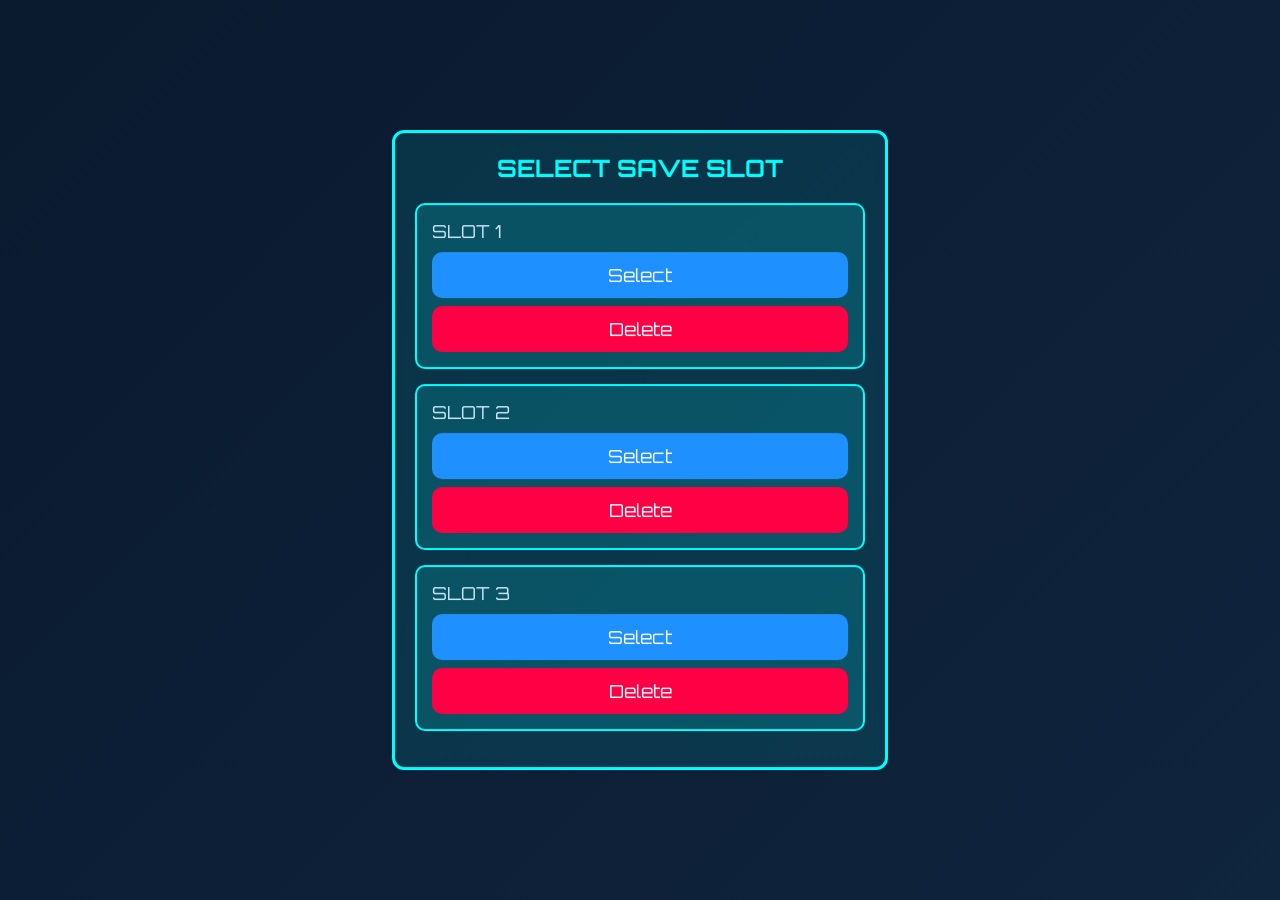
<file: Group 45 Assignment/index.html>
<!DOCTYPE html>
<html lang="en">

<head>
    <meta charset="UTF-8">
    <title>The Helmet Forge — Save Slots</title>
    <link rel="stylesheet" href="css/layout.css">
    <link href="https://fonts.googleapis.com/css2?family=Orbitron:wght@400;600;800&display=swap" rel="stylesheet">
</head>

<body>

    <div id="save-slots">
        <h2>SELECT SAVE SLOT</h2>

        <div class="slot-row">

            <div class="slot-box" data-slot="1">
                <p>SLOT 1</p>
                <button class="select-btn" data-slot="1">Select</button>
                <button class="delete-btn delete-slot" data-slot="1">Delete</button>
            </div>

            <div class="slot-box" data-slot="2">
                <p>SLOT 2</p>
                <button class="select-btn" data-slot="2">Select</button>
                <button class="delete-btn delete-slot" data-slot="2">Delete</button>
            </div>

            <div class="slot-box" data-slot="3">
                <p>SLOT 3</p>
                <button class="select-btn" data-slot="3">Select</button>
                <button class="delete-btn delete-slot" data-slot="3">Delete</button>
            </div>

        </div>

        <button id="undoAll" style="display:none; margin-top:20px;">Undo Delete</button>

        <p id="slot-message"></p>
    </div>

    <script>
        const msg = document.getElementById("slot-message");
        const undoAll = document.getElementById("undoAll");

        let snapshot = null;

        function takeSnapshot() {
            snapshot = {
                slot1: localStorage.getItem("slot1"),
                slot2: localStorage.getItem("slot2"),
                slot3: localStorage.getItem("slot3")
            };
        }

        takeSnapshot();

        document.querySelectorAll(".select-btn").forEach(btn => {
            btn.onclick = () => {
                const slot = btn.getAttribute("data-slot");
                localStorage.setItem("activeSlot", slot);
                msg.textContent = "Slot " + slot + " selected";
                window.location.href = "CreatorPage.html";
            };
        });

        document.querySelectorAll(".delete-slot").forEach(btn => {
            btn.onclick = () => {
                if (!snapshot) takeSnapshot();
                const slot = btn.getAttribute("data-slot");
                localStorage.removeItem("slot" + slot);
                msg.textContent = "Slot " + slot + " deleted";
                undoAll.style.display = "block";
            };
        });

        undoAll.onclick = () => {
            if (!snapshot) return;
            localStorage.setItem("slot1", snapshot.slot1);
            localStorage.setItem("slot2", snapshot.slot2);
            localStorage.setItem("slot3", snapshot.slot3);
            msg.textContent = "Slots restored";
            undoAll.style.display = "none";
            snapshot = null;
        };
    </script>

</body>

</html>
</file>
<file: Group 45 Assignment/css/layout.css>
body {
    margin: 0;
    height: 100vh;
    background: linear-gradient(135deg, #0a1a2f, #0f243d);
    font-family: "Orbitron", sans-serif;
    overflow: hidden;
    color: #cce6ff;
}

button {
    padding: 12px 28px;
    font-size: 18px;
    border: none;
    border-radius: 10px;
    background: #1e90ff;
    color: white;
    cursor: pointer;
    transition: 0.2s;
    font-family: "Orbitron", sans-serif;
}

button:hover {
    background: #187bdb;
    transform: scale(1.05);
}

.draggable {
    position: fixed;
    cursor: grab;
}

.draggable:active {
    cursor: grabbing;
}

#menu {
    display: flex;
    flex-direction: column;
    align-items: center;
    justify-content: center;
    opacity: 1;
    transition: opacity 0.6s ease;
}

#menu h1 {
    font-size: 52px;
    color: #66ccff;
    margin-bottom: 30px;
    letter-spacing: 3px;
}

#helmet-preview {
    width: 350px;
    height: 350px;
    margin-bottom: 25px;
}

#loading-screen {
    position: fixed;
    top: 0;
    left: 0;
    width: 100%;
    height: 100%;
    background: linear-gradient(135deg, #0a1a2f, #0f243d);
    display: flex;
    flex-direction: column;
    justify-content: center;
    align-items: center;
    z-index: 9999;
    opacity: 0;
    pointer-events: none;
    transition: opacity 0.8s ease;
}

#loading-screen.visible {
    opacity: 1;
    pointer-events: all;
}

#loading-screen.fade-out {
    opacity: 0;
    pointer-events: none;
}

#progress-container {
    width: 60%;
    height: 22px;
    background: rgba(255, 255, 255, 0.15);
    border-radius: 12px;
    overflow: hidden;
    border: 2px solid #66ccff;
}

#progress-bar {
    width: 0%;
    height: 100%;
    background: #1e90ff;
    transition: width 0.1s linear;
}

#loading-percent {
    margin-top: 12px;
    font-size: 20px;
    color: #66ccff;
    letter-spacing: 3px;
}

#main-container {
    width: 100%;
    height: 100%;
    display: flex;
    justify-content: space-around;
    align-items: center;
    padding: 40px;
}

#welcome {
    max-width: 400px;
}

#welcome h1 {
    font-size: 48px;
    color: #66ccff;
}

#welcome p {
    font-size: 18px;
    opacity: 0.8;
}

#save-slots {
    width: 450px;
    background: rgba(0, 255, 255, 0.1);
    border: 3px solid #00ffff;
    padding: 20px;
    border-radius: 12px;
    backdrop-filter: blur(6px);
}

#save-slots h2 {
    text-align: center;
    margin-top: 0;
    color: #00ffff;
}

.slot-row {
    display: flex;
    flex-direction: column;
    gap: 15px;
}

.slot-box {
    background: rgba(0, 255, 255, 0.15);
    border: 2px solid #00ffff;
    padding: 15px;
    border-radius: 10px;
}

.slot-box p {
    margin: 0 0 10px 0;
    font-size: 18px;
}

.create-btn {
    background: #1e90ff;
    margin-right: 10px;
}

.delete-btn {
    background: #ff0044;
}

.slot-controls {
    margin-top: 20px;
    display: flex;
    justify-content: space-between;
}

#slot-message {
    margin-top: 15px;
    text-align: center;
    font-size: 16px;
}

#ui-panel {
    top: 20px;
    left: 20px;
    background: rgba(0, 255, 255, 0.1);
    border: 4px solid rgb(85, 0, 128);
    padding: 20px;
    border-radius: 10px;
    width: 250px;
    backdrop-filter: blur(6px);
    color: #00ffff;
}

#ui-panel h2 {
    margin-top: 0;
    text-align: center;
    letter-spacing: 2px;
}

#ui-panel label {
    margin-top: 15px;
    display: block;
    font-size: 14px;
}

#selectedPartLabel {
    margin-top: 10px;
    font-size: 14px;
    opacity: 0.8;
}

#ui-panel select,
#ui-panel input[type="color"],
#ui-panel button {
    width: 100%;
    padding: 8px;
    margin-top: 10px;
    background: #001f2f;
    color: #00ffff;
    border: 3px solid rgb(85, 0, 128);
    border-radius: 6px;
}

.dropdown {
    position: relative;
    width: 100%;
}

.dropdown-selected {
    padding: 8px;
    background: #001f2f;
    border: 3px solid rgb(85, 0, 128);
    border-radius: 6px;
    cursor: pointer;
}

.dropdown-list {
    position: absolute;
    top: 100%;
    left: 0;
    width: 100%;
    background: #001f2f;
    border: 3px solid rgb(85, 0, 128);
    border-radius: 6px;
    display: none;
    z-index: 10;
}

.mat-option {
    display: flex;
    align-items: center;
    gap: 10px;
    padding: 8px;
    cursor: pointer;
    color: #00ffff;
}

.mat-option:hover {
    background: rgba(0, 255, 255, 0.2);
}

.mat-thumb {
    width: 22px;
    height: 22px;
    border-radius: 4px;
    object-fit: cover;
    border: 1px solid rgb(85, 0, 128);
}

#template-panel {
    top: 20px;
    right: 20px;
    background: rgba(0, 255, 255, 0.1);
    border: 4px solid rgb(85, 0, 128);
    padding: 20px;
    border-radius: 10px;
    width: 220px;
    backdrop-filter: blur(6px);
    color: #00ffff;
}

#template-panel h3 {
    margin-top: 0;
    text-align: center;
    font-size: 18px;
}

.template-btn {
    width: 100%;
    padding: 10px;
    margin-top: 12px;
    background: #001f2f;
    border: 1px solid rgb(85, 0, 128);
    border-radius: 6px;
    color: #00ffff;
}

#randomise-panel {
    position: fixed;
    top: 295px;
    right: 20px;
    width: 220px;

    background: rgba(0, 255, 255, 0.1);
    border: 4px solid rgb(85, 0, 128);
    padding: 20px;
    border-radius: 10px;
    backdrop-filter: blur(6px);

    color: #00ffff;
    text-align: center;
}

#randomise-panel h3 {
    margin-top: 0;
    text-align: center;
    font-size: 18px;
}

#randomise-panel button {
    width: 100%;
    padding: 10px;
    margin-top: 12px;

    background: #001f2f;
    border: 1px solid rgb(85, 0, 128);
    border-radius: 6px;

    color: #00ffff;
}

#transform-panel {
    position: fixed;
    bottom: 20px;
    right: 20px;
    background: rgba(0, 255, 255, 0.1);
    border: 4px solid rgb(85, 0, 128);
    color: #00ffff;
    font-size: medium;
    padding: 20px;
    border-radius: 10px;
    width: 220px;
    backdrop-filter: blur(6px);
    touch-action: none;
    user-select: none;
    overscroll-behavior: none;
}

#transform-panel h3 {
    margin-top: 0;
    text-align: center;
}

#transform-panel label {
    margin-top: 10px;
    display: block;
}

#transform-panel input[type="range"] {
    width: 100%;
    margin-top: 6px;
}

#save-slots {
    position: fixed;
    top: 50%;
    left: 50%;
    transform: translate(-50%, -50%);
    width: 450px;
    background: rgba(0, 255, 255, 0.1);
    border: 3px solid #00ffff;
    padding: 20px;
    border-radius: 12px;
    backdrop-filter: blur(6px);
}

.slot-row {
    display: flex;
    flex-direction: column;
    gap: 15px;
}

.slot-box {
    background: rgba(0, 255, 255, 0.15);
    border: 2px solid #00ffff;
    padding: 15px;
    border-radius: 10px;
    display: flex;
    flex-direction: column;
}

.slot-box p {
    margin: 0 0 10px 0;
    font-size: 18px;
}

.select-btn {
    width: 100%;
    background: #1e90ff;
    margin-bottom: 8px;
}

.delete-slot {
    width: 100%;
    background: #ff0044;
}

#undoAll {
    width: 100%;
    background: #ffaa00;
}
</file>
